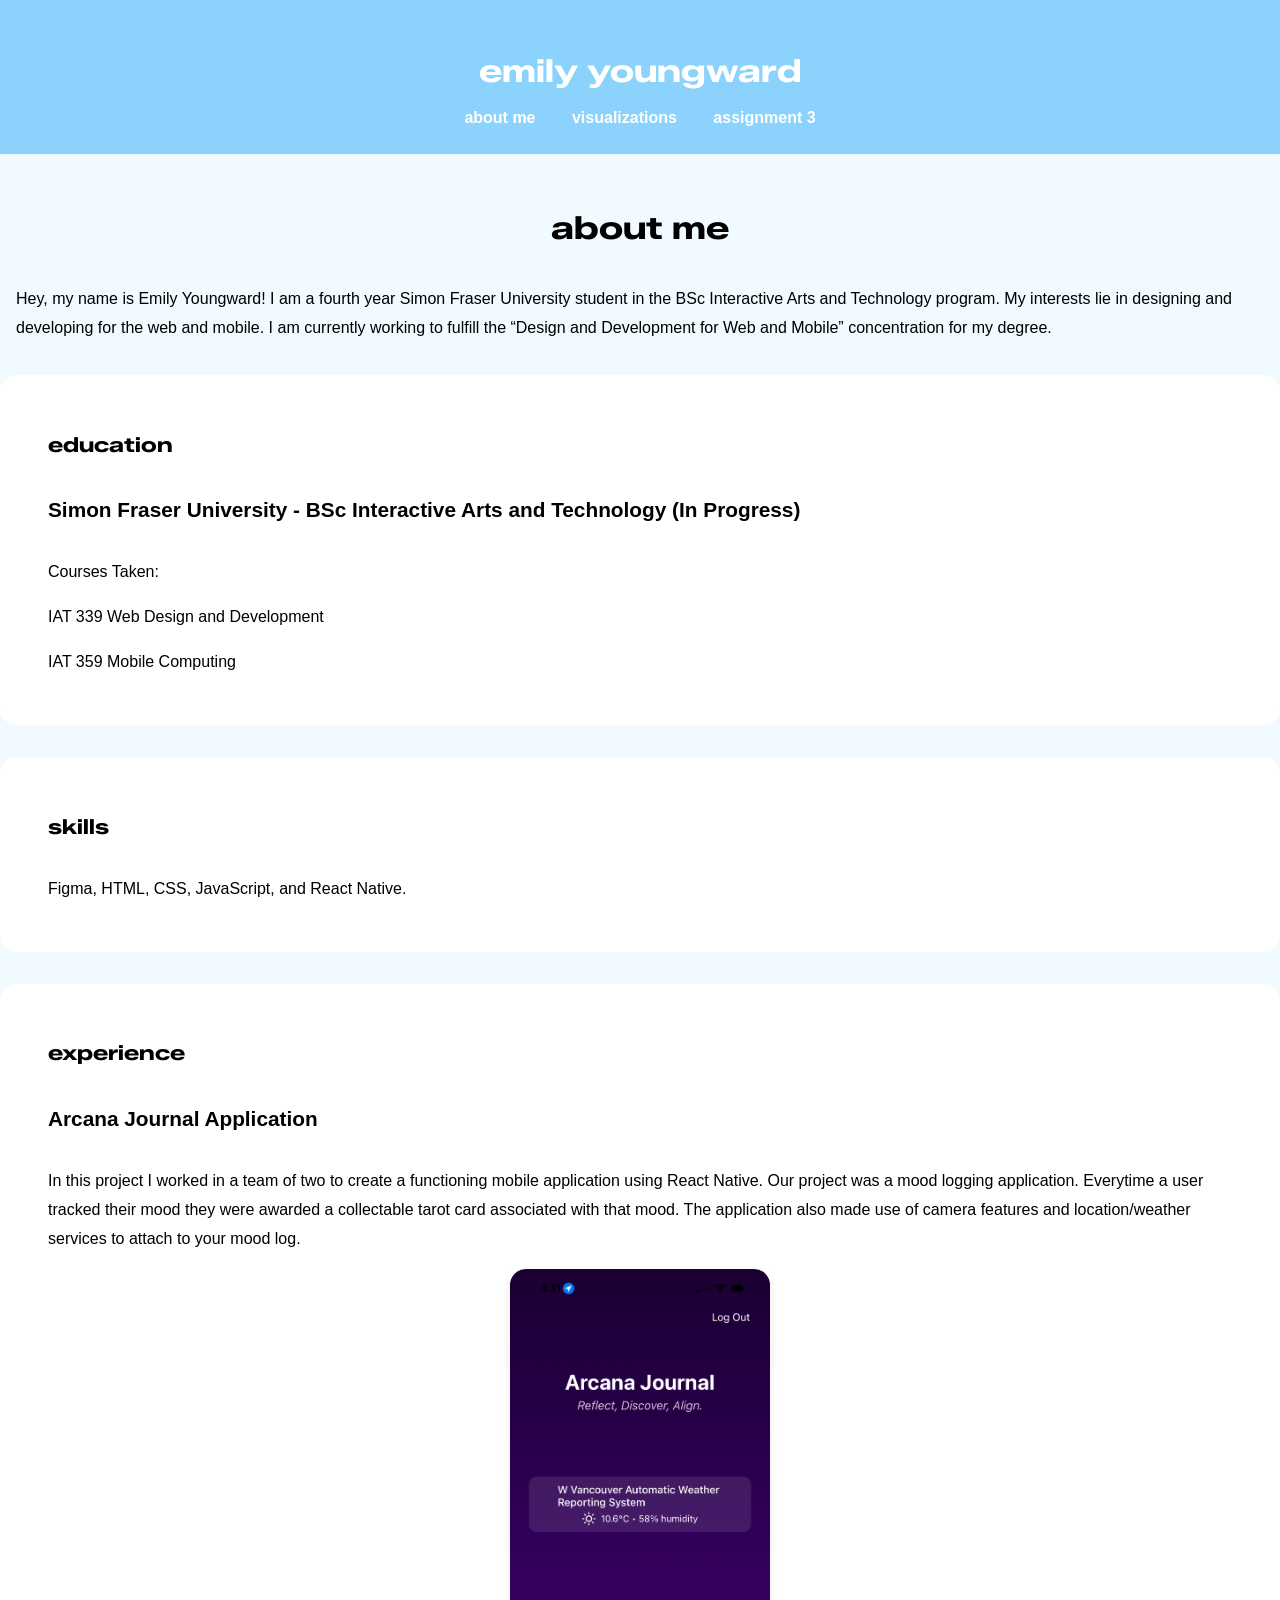
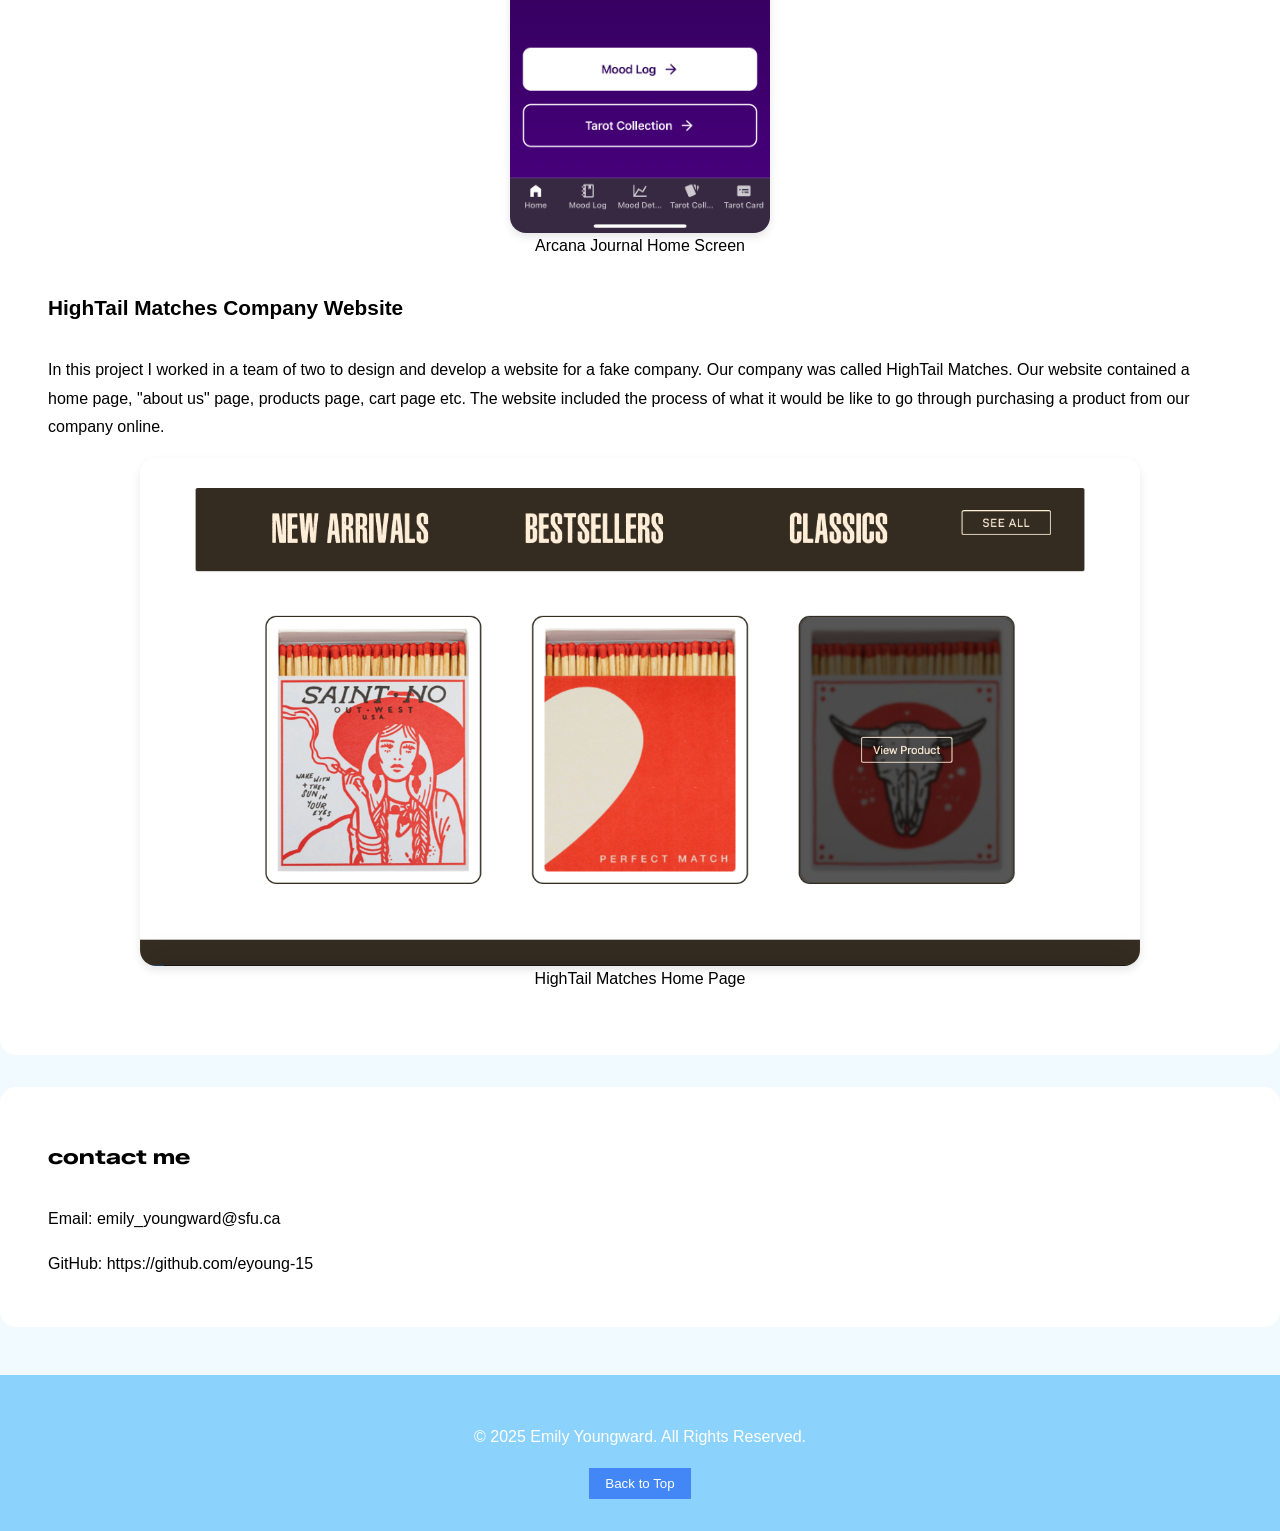
<file: index.html>
<!DOCTYPE html>
<html lang="en">

<head>
    <meta charset="UTF-8">
    <meta name="viewport" content="width=device-width, initial-scale=1.0">
    <title>My Personal Website</title>
    <link rel="stylesheet" href="css/style.css">
    <link rel="stylesheet" href="css/fonts.css">
    <link rel="preconnect" href="https://fonts.googleapis.com">
    <link rel="preconnect" href="https://fonts.gstatic.com" crossorigin>
    <link
        href="https://fonts.googleapis.com/css2?family=SUSE+Mono:ital,wght@0,100..800;1,100..800&family=Zalando+Sans+Expanded:ital,wght@0,200..900;1,200..900&display=swap"
        rel="stylesheet">
</head>

<body>
    <header>
        <h1>emily youngward</h1>
        <nav>
            <a href="index.html">about me</a>
            <a href="pages/visualizations.html">visualizations</a>
            <a href="../pages/assign_3_vis.html">assignment 3</a>
        </nav>
    </header>

    <section class="about">
        <h2>about me</h2>
        <p>Hey, my name is Emily Youngward! I am a fourth year Simon Fraser University student in the BSc Interactive
            Arts and Technology program. My
            interests lie
            in designing and developing for the web and mobile. I am currently working to fulfill the “Design and
            Development for Web and Mobile” concentration for my degree.
        </p>
        <div class="section">
            <h3>education</h3>
            <h4>
                Simon Fraser University - BSc Interactive Arts and Technology (In Progress)
            </h4>
            <p>
                Courses Taken:
            </p>
            <p>IAT 339 Web Design and Development</p>
            <p>IAT 359 Mobile Computing</p>
        </div>
        <div class="section">
            <h3>skills</h3>
            <p> Figma, HTML, CSS,
                JavaScript,
                and React Native.
            </p>
        </div>
        <div class="section">
            <h3>experience</h3>
            <h4> Arcana Journal Application
            </h4>
            <p>In this project I worked in a team of two to create a functioning mobile application using
                React Native. Our project was a mood logging application. Everytime a user tracked their mood
                they were awarded a collectable tarot card associated with that mood. The application also
                made use of camera features and location/weather services to attach to your mood log.
            </p>
            <figure>
                <img class="application-project-img" src="images/home-mobile.jpg"
                    alt="Screenshot of Arcana Journal App Home Screen" width="260" height="563">
                <figcaption>Arcana Journal Home Screen</figcaption>
            </figure>
            <h4> HighTail Matches Company Website
            </h4>
            <p>In this project I worked in a team of two to design and develop a website for a fake
                company. Our company was called HighTail Matches. Our website contained a home page, "about us" page,
                products page,
                cart page etc. The website included the process of what it would be like to go through purchasing
                a product from our company online.
            </p>
            <figure>
                <img class="website-project-img" src="images/hightail.jpg"
                    alt="Screenshot of HighTail Matches Website's Home Page" width="1000" height="563">
                <figcaption>HighTail Matches Home Page</figcaption>
            </figure>
        </div>
        <div class="section">
            <h3>contact me</h3>
            <p>Email: <a href="mailto:emily_youngward@sfu.ca">emily_youngward@sfu.ca</a></p>
            <p>GitHub: <a href="https://github.com/eyoung-15">https://github.com/eyoung-15</a></p>
        </div>
    </section>

    <footer>
        <p>&copy; 2025 Emily Youngward. All Rights Reserved.</p>
        <button onclick="toTop()">Back to Top</button>
    </footer>

    <script src="javascript/main.js"></script>
</body>

</html>
</file>
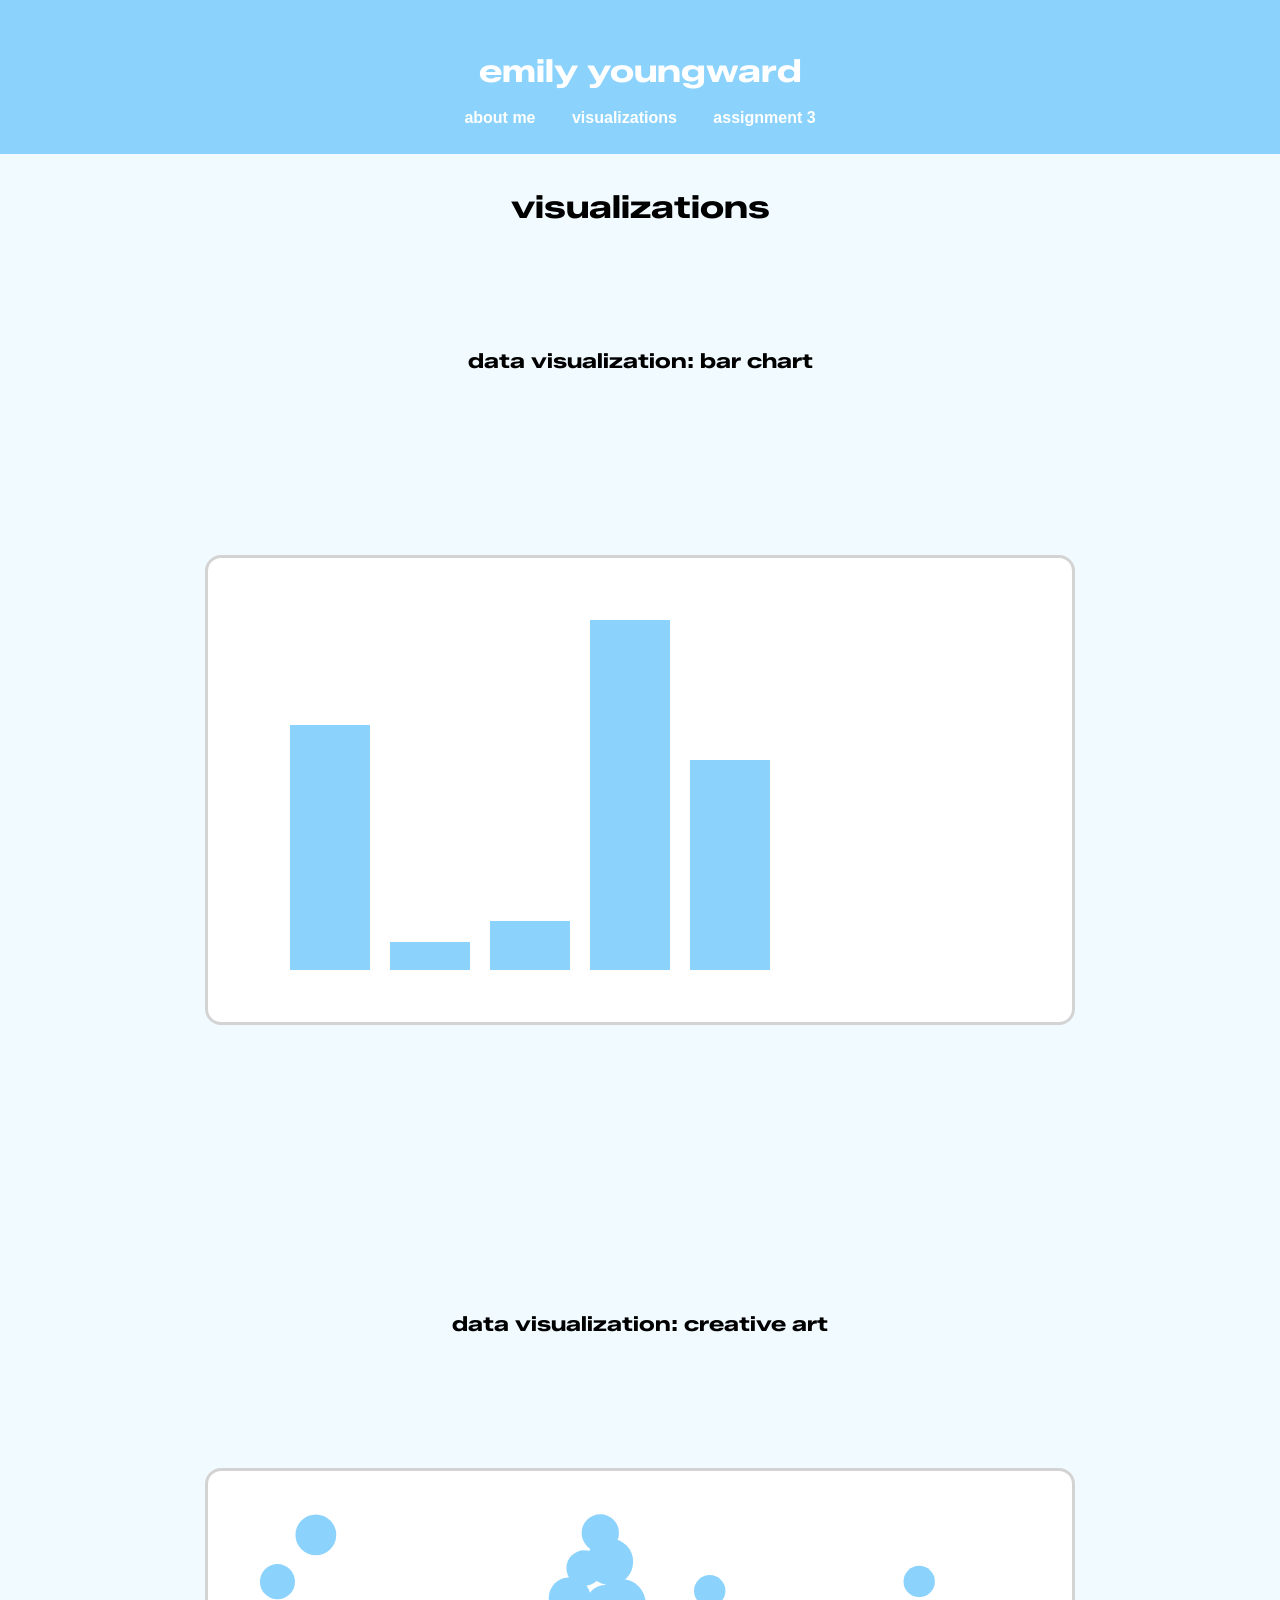
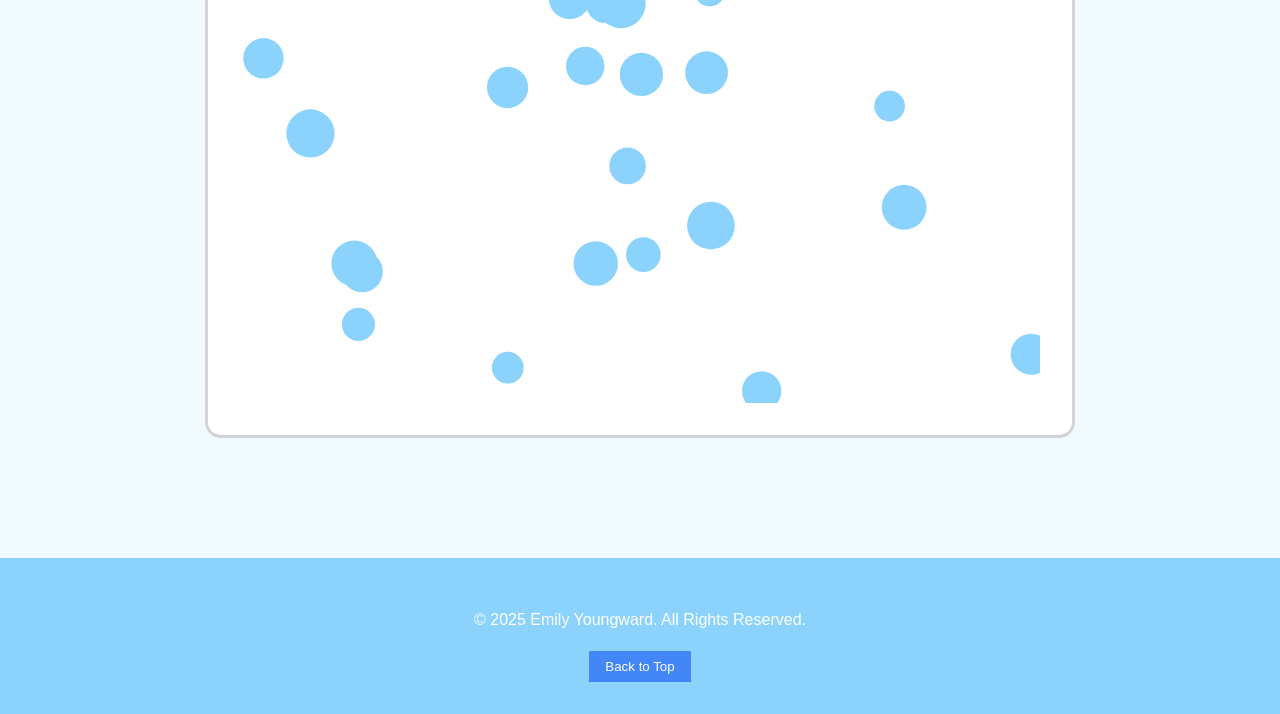
<file: pages/visualizations.html>
<!--One SVG version of the visualization you have chosen. You choose what to visualize; you'll get an extra score if you are creative (you may use the sketch diagram we asked for in the first session it's up to you).
Some creative SVG art using JS.-->

<!DOCTYPE html>
<html lang="en">

<head>
    <meta charset="UTF-8">
    <meta name="viewport" content="width=device-width, initial-scale=1.0">
    <title>My Visualizations</title>
    <link rel="stylesheet" href="../css/style.css">
    <link rel="stylesheet" href="../css/fonts.css">
    <link rel="preconnect" href="https://fonts.googleapis.com">
    <link rel="preconnect" href="https://fonts.gstatic.com" crossorigin>
    <link
        href="https://fonts.googleapis.com/css2?family=SUSE+Mono:ital,wght@0,100..800;1,100..800&family=Zalando+Sans+Expanded:ital,wght@0,200..900;1,200..900&display=swap"
        rel="stylesheet">
</head>

<body>
    <header>

        <h1>emily youngward</h1>
        <nav>
            <a href="../index.html">about me</a>
            <a href="../pages/visualizations.html">visualizations</a>
            <a href="../pages/assign_3_vis.html">assignment 3</a>
        </nav>

    </header>

    <main>
        <h2>visualizations</h2>
        <h3 class="vis-text">data visualization: bar chart</h3>
        <div class="vis-container">
            <svg id="barChart" width="800" height="400">
            </svg>

        </div>
        <h3 class="vis-text">data visualization: creative art</h3>
        <div class="vis-container">

            <svg id="creative" width="800" height="500">
            </svg>
        </div>
    </main>

    <footer>
        <p>&copy; 2025 Emily Youngward. All Rights Reserved.</p>
        <button onclick="toTop()">Back to Top</button>
    </footer>

    <script src="../javascript/vis.js"></script>
    <script src="../javascript/main.js"></script>
</body>

</html>
</file>
<file: css/style.css>
body {
    font-family: Arial, sans-serif;
    background-color: #f0faff;
    font-size: 1rem;
    line-height: 1.6;
    margin: 0;
    padding: 0;
}

.container {
    display: flex;
    flex-direction: column;
    justify-content: center;
    align-items: center;
    max-width: 100%;
    gap: 2rem;
    padding: 2rem;
}

#view,
#view2,
#view3,
#view4,
#view5 {
    width: 100%;
    height: 100%;
    max-width: 800px;

}

header {
    background-color: #8bd3fc;
    color: white;
    padding: 1.5rem 2rem;
    text-align: center;
}

h1 {
    font-family: "Zalando Sans Expanded", sans-serif;
    font-size: 2rem;
    margin-bottom: 0.5rem;
    color: white;
}

a {
    text-decoration: none;
    color: black;
}

nav a {
    text-decoration: none;
    font-weight: bold;
    color: white;
    padding: 0.5rem 1rem;
    border-radius: 0.5rem;

}

nav a:hover,
nav a:focus {
    text-decoration: none;
    background: #4287f5;
    cursor: pointer;
}

a:hover,
a:focus {
    cursor: pointer;
    text-decoration: underline;
}

.section {
    background: white;
    padding: 2rem;
    margin: 2rem 0;
    border-radius: 1rem;
}

.about {
    margin: 3rem auto;
    /* padding: 0 1rem; */
}

footer {
    background-color: #8bd3fc;
    padding: 2rem;
    font-size: 1rem;
    text-align: center;
}

h2 {
    text-align: center;
    margin-bottom: 2rem;
    font-size: 2rem;
    color: black;
    font-family: "Zalando Sans Expanded", sans-serif;
    padding: 0 1rem;


}

h3 {
    font-family: "Zalando Sans Expanded", sans-serif;
    margin-bottom: 2rem;
    font-size: 1.3rem;
    color: black;
    padding: 0 1rem;

}

h4 {
    margin-bottom: 2rem;
    font-size: 1.3rem;
    color: black;
    padding: 0 1rem;

}

p {
    font-size: 1rem;
    line-height: 1.8;
    color: black;
    padding: 0 1rem;

}

footer p {
    font-size: 1rem;
    line-height: 1.8;
    color: white;
}

svg {
    border: solid lightgrey;
    background: white;
    padding: 2rem;
    margin: 2rem 0;
    border-radius: 1rem;
}

.vis-container {
    display: flex;
    justify-content: center;
    align-items: center;
    height: 90vh;
}

.vis-text {
    text-align: center;
    margin-bottom: 0.5rem;
    margin-top: 7rem;
}

.website-project-img {
    display: block;
    margin: 0 auto;
}

.application-project-img {
    display: block;
    margin: 0 auto;
}

figure {
    text-align: center;
    margin-bottom: 2rem;
}

img {
    border-radius: 1rem;
    box-shadow: 0 0.25rem 0.5rem rgba(0, 0, 0, 0.1);
    max-width: 100%;
    height: auto;
    display: block;
    margin: 0 auto;

}

button {
    background-color: #4287f5;
    color: white;
    padding: 0.5rem 1rem;
    cursor: pointer;
    border: none;
}

button:hover,
button:focus {
    background: #1e6ae3;
    cursor: pointer;
}


@media (max-width: 1068px) {
    header {
        flex-direction: column;
        text-align: center;
        padding: 1.5rem;
    }

    footer {
        flex-direction: column;
        text-align: center;
        gap: 1rem;
        padding: 1.5rem;
    }

    nav {
        flex-direction: column;
        align-items: center;
    }

    .section {

        padding: 1.5rem;
    }

    svg {
        padding: 1.5rem;
    }

    .website-project-img,
    .application-project-img {
        width: 100%;
    }

    .vis-container {
        padding: 0 1.5rem;
    }


}
</file>
<file: css/fonts.css>
/* font from https://fonts.google.com/specimen/Zalando+Sans+Expanded */

.zalando-sans-expanded {
    font-family: "Zalando Sans Expanded", sans-serif;
    font-optical-sizing: auto;
    font-weight: normal;
    font-style: normal;
}
</file>
